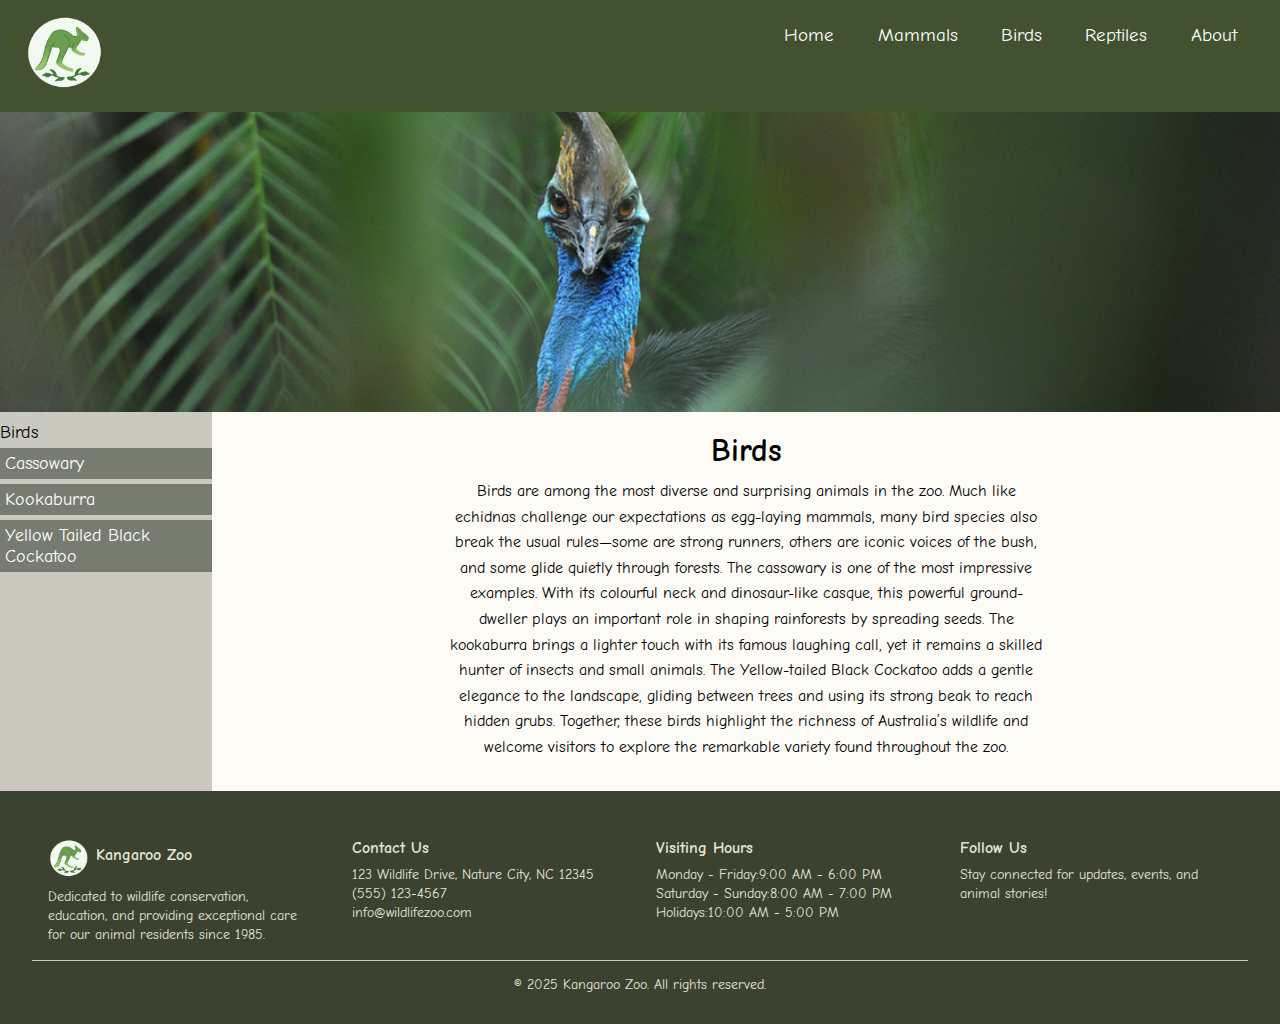
<file: birds.html>
<!DOCTYPE html>
<html lang="en">
  <head>
    <meta charset="UTF-8" />
    <meta name="viewport" content="width=device-width, initial-scale=1.0" />
    <link rel="stylesheet" href="./styles/style.css" />
    <link rel="stylesheet" href="./styles/birds.css" />
    <link
      rel="stylesheet"
      href="https://cdnjs.cloudflare.com/ajax/libs/font-awesome/6.4.0/css/all.min.css"
    />
    <script src="./scripts/birds.js" type="module"></script>
    <link rel="preconnect" href="https://fonts.googleapis.com" />
    <link rel="preconnect" href="https://fonts.gstatic.com" crossorigin />
    <link
      href="https://fonts.googleapis.com/css2?family=Comic+Neue:ital,wght@0,300;0,400;0,700;1,300;1,400;1,700&display=swap"
      rel="stylesheet"
    />
    <title>Kangaroo Zoo | Birds</title>
  </head>
  <body>
    <div class="header">
      <div class="logo">
        <a href="/">
          <img src="./images/Logo.png" alt="Logo" />
        </a>
      </div>
      <div class="ham_menu">
        <i class="fa-solid fa-bars hide"></i>
      </div>
      <div class="navbar">
        <a class="active" href="/">Home</a>
        <a href="mammals.html">Mammals</a>
        <a href="birds.html" aria-current="page">Birds</a>
        <a href="reptiles.html">Reptiles</a>
        <a href="about.html">About</a>
      </div>
    </div>
    <div class="main-div">
      <div class="banner-birds"></div>
      <div class="main">
        <div class="sidebar">Birds</div>
        <div class="main-content">
          <h1>Birds</h1>
          <p>
            Birds are among the most diverse and surprising animals in the zoo.
            Much like echidnas challenge our expectations as egg-laying mammals,
            many bird species also break the usual rules—some are strong
            runners, others are iconic voices of the bush, and some glide
            quietly through forests. The cassowary is one of the most impressive
            examples. With its colourful neck and dinosaur-like casque, this
            powerful ground-dweller plays an important role in shaping
            rainforests by spreading seeds. The kookaburra brings a lighter
            touch with its famous laughing call, yet it remains a skilled hunter
            of insects and small animals. The Yellow-tailed Black Cockatoo adds
            a gentle elegance to the landscape, gliding between trees and using
            its strong beak to reach hidden grubs. Together, these birds
            highlight the richness of Australia’s wildlife and welcome visitors
            to explore the remarkable variety found throughout the zoo.
          </p>
        </div>
        <p></p>
      </div>
    </div>
    <div class="footer">
      <div class="footer-div footer-logo">
        <div class="footer-logo-title">
          <img src="./images/Logo.png" alt="Kangaroo Zoo logo" />
          <h4>Kangaroo Zoo</h4>
        </div>
        <p>
          Dedicated to wildlife conservation,<br />
          education, and providing exceptional care<br />
          for our animal residents since 1985.
        </p>
      </div>
      <div class="footer-div">
        <h4>Contact Us</h4>
        <p>123 Wildlife Drive, Nature City, NC 12345</p>
        <p>(555) 123-4567</p>
        <p>info@wildlifezoo.com</p>
      </div>

      <div class="footer-div">
        <h4>Visiting Hours</h4>
        <p>Monday - Friday:9:00 AM - 6:00 PM</p>
        <p>Saturday - Sunday:8:00 AM - 7:00 PM</p>
        <p>Holidays:10:00 AM - 5:00 PM</p>
      </div>

      <div class="footer-div">
        <h4>Follow Us</h4>
        <p>
          Stay connected for updates, events, and<br />
          animal stories!
        </p>
      </div>

      <div class="footer-copyright">
        <p>&copy; 2025 Kangaroo Zoo. All rights reserved.</p>
      </div>
    </div>
  </body>
</html>
</file>
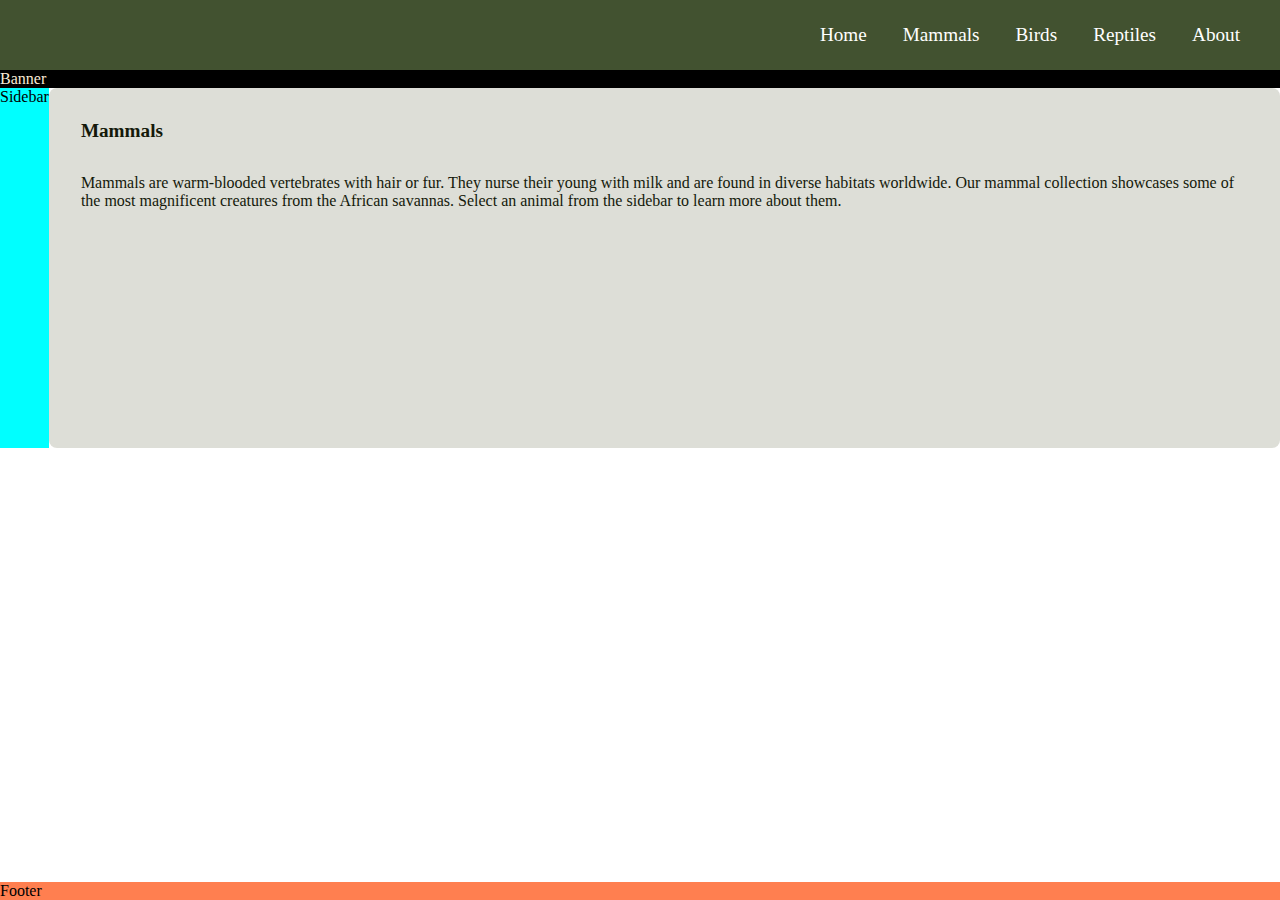
<file: mammals/mammals.html>
<!DOCTYPE html>
<html lang="en">
<head>
  <meta charset="UTF-8">
  <meta name="viewport" content="width=device-width, initial-scale=1.0">
  <link rel="stylesheet" href="./styles/style.css">
  <script src="./scripts/mammals.js" type="module"></script>
  <title>Mammals</title>
</head>
<body>
    <div class="header">
      <div class="logo"></div>
      <div class="navbar">
        <a href="Home">Home</a>
        <a href="Mammals">Mammals</a>
        <a href="Birds">Birds</a>
        <a href="Reptiles">Reptiles</a>
        <a href="About">About</a>
      </div>
    </div>
    <div class="main-div">
      <div class="banner">Banner</div>
      <div class="main">
        <div class="sidebar">Sidebar</div>
        <div class="main-content"></div>
      </div>
    </div>
    <div class="footer">Footer</div>
  </body>
</html>
</file>
<file: styles/style.css>
:root {
  --nav-background-green: #425230;
  --nav-dark-black: #14190a;
  --nav-hover-text: #e4e5d8;
  --white-color: #ffffff;
  --background-body-offwhite: #fcfbf5;
  --dark-grey: #787c70;
  --medium-grey: #c9c9c0;
  --light-grey: #ddded7;
  --footer-background-green: #3c4230;
}

* {
  box-sizing: border-box;
  margin: 0;
  padding: 0;
  font-family: "Comic Neue", cursive;
}

html {
  height: 100vh;
}

body {
  display: flex;
  flex-direction: column;
  min-height: 100vh;
}

.logo img {
  height: 60px;
  transform: scale(1.3);
  transform-origin: left center;
}

.logo img {
  height: 60px;
  transform: scale(1.3);
  transform-origin: left center;
}

.header {
  background-color: var(--nav-background-green);
  padding: 1.5rem;
  display: flex;
  justify-content: space-between;
}

.navbar a {
  color: var(--white-color);
  text-decoration: none;
  border: none;
  padding: 0.85rem 1.2rem;
  font-size: 1.2rem;
  border-radius: 8px;
}

.navbar a:hover {
  color: #14190a;
  background-color: var(--nav-hover-text);
}

.ham_menu {
  display: none;
}

.fa-bars {
  font-size: 2rem;
  color: var(--nav-hover-text);
}

.banner {
  position: relative;
  color: antiquewhite;
  width: 100%;
  height: 60vh;
}


.bg_video {
  position: absolute;
  top: 50%;
  left: 50%;
  width: 100%;
  height: 100%;
  object-fit: cover;
  transform: translate(-50%, -50%);
}

.main-div {
  flex-grow: 1;
}

.main {
  display: flex;
  flex-direction: row;
}

.main-content {
  background-color: var(--background-body-offwhite);
}

.main-paragraph,
.main-title,
.animal-card {
  width: 100%;
  padding: 25px 30px;
  text-align: center;
}

.animal-image {
  margin: 10px;
  width: 200px;
  border-radius: 15px;
  box-shadow: 0 2px 10px var(--dark-grey)
}

.footer {
  background-color: var(--footer-background-green);
  color: var(--nav-hover-text);
  padding: 2rem;
  display: flex;
  flex-wrap: wrap;
  font-size: 1rem;
  flex-direction: column;
  gap: 1.5;
  text-align: center;
}

.footer-div {
  display: flex;
  flex-direction: column;
  align-items: center;
  padding: 1rem;
}

.footer-logo-title {
  display: flex;
  align-items: center;
  gap: 0.5rem;
  margin-bottom: 0.5rem;
}

.footer-logo-title img {
  height: 40px;
  width: auto;
}

.footer-div h4 {
  margin-bottom: 0.5rem;
}

.footer-div p {
  line-height: 1.4;
  font-size: 0.85rem;
  text-align: left;
}

.footer-copyright {
  flex-basis: 100%;
  text-align: center;
  border-top: 1px solid var(--medium-grey);
  font-size: 0.85rem;
  padding-top: 1rem;
}

@media (min-width: 769px) {
  .sidebar-menu-icon {
    display: none;
  }

  .close-button {
    display: none;
  }

  .sidebar {
    background-color: var(--medium-grey);
    width: 20%;
    padding: 10px 0 10px 0;
    font-size: large;
  }

  .sidebar-home {
    background-color: var(--medium-grey);
    width: 20%;
    padding: 10px 0 10px 0;
    font-size: large;
  }

  .sidebar-title {
    margin: 0;
  }

  .sidebar-button {
    background-color: var(--dark-grey);
    color: var(--white-color);
    padding: 5px;
    margin: 5px 0 5px 0;
  }

  .sidebar-button:hover {
    background-color: var(--background-body-offwhite);
    color: var(--nav-dark-black);
  }

  .footer {
    flex-direction: row;
    flex-wrap: wrap;
    justify-content: space-around;
    text-align: left;
  }

  .footer-div {
    align-items: flex-start;
    flex: 1;
  }

  .footer-div p {
    text-align: left;
  }
}

@media screen and (max-width: 768px) {
  .navbar {
    display: flex;
    flex-direction: column;
    text-align: center;
    width: 30%;
    height: 100vh;
    position: fixed;
    top: 0;
    right: 0;
    transform: translateX(100%);
    transition: right 0.3s ease;
    z-index: 1000;
    will-change: transform;
    background-color: var(--nav-hover-text);
  }

  .header {
    padding: 3rem;
  }

  .ham_menu {
    display: block;
    position: absolute;
    right: 2rem;
  }

  .navbar a {
    font-size: 0.5rem;
    color: var(--nav-dark-black);
    font-size: 1rem;
  }

  .navbar.show {
    transform: translateX(0);
  }

  .fa-bars {
    font-size: 2rem;
    color: var(--nav-hover-text);
  }

  .sideburger-menu {
    font-size: 2rem;
    color: var(--dark-grey);
  }

  .sidebar {
    background-color: var(--medium-grey);
  }

  .sidebar-home {
    position: fixed;
    top: 0;
    left: 0;
    height: 100vh;
    width: 240px;
    background-color: var(--medium-grey);
    transform: translateX(-100%);
    z-index: 100;
  }

  .sidebar-button {
    background-color: var(--dark-grey);
    padding: 5px;
    margin: 10px 0;
    color: var(--white-color);
    font-size: x-large;
  }

  .sidebar-menu-icon {
    display: block;
    padding-top: 10px;
    background-color: var(--background-body-offwhite);
  }

  .sidebar-home.show {
    transform: translateX(0);
    transition: transform 0.3s ease;
  }

  .sidebar-title {
    font-size: x-large;
    text-align: center;
    padding-top: 5px;
  }

  .close-button {
    text-align: end;
  }

  .close-icon {
    padding: 15px;
  }
}
</file>
<file: styles/birds.css>
.banner-birds {
    background-image: url(../images/cassowary-banner.jpg);
    background-size: cover;
    background-position: center;
    background-repeat: no-repeat;
    min-height: 300px;
    width: 100%;
}

.sidebar-button.active {
    background-color: var(--background-body-offwhite);
    color: var(--nav-dark-black);
}

.bird-container {
    background-color: var();
    display: flex;
    flex-direction: column;
    align-items: center;
}

.main-content {
    display: flex;
    flex-direction: column;
    align-items: center;
    text-align: center;
    padding: 20px;
    width: 100%;
}

.main-content p {
    max-width: 600px;
    line-height: 1.6;
    margin: 10px 0;
    font-size: 1rem;
}

.readme-btn {
    display: block;
    background-color: var(--dark-grey);
    color: var(--white-color);
    text-decoration: none;
    padding: 5px;
    border-radius: 10px;
}

.readme-btn:hover {
    background-color: var(--nav-background-green);
    color: var(--white-color);
}

.bird-image {
    display: flex;
    width: 200px;
    object-fit: cover;
    border-radius: 15px;
    box-shadow: 0 2px 10px var(--dark-grey)
}

@media screen and (max-width: 768px) {
    .bird-image {
        width: 150px;
    }
}
</file>
<file: mammals/styles/style.css>
:root {
  --nav-backround-green: #425230;
  --nav-dark-black: #14190a;
  --nav-hover-text: #e4e5d8;
  --white-color: #ffffff;
  --background-body-offwhite: #fcfbf5;
  --dark-grey: #787c70;
  --medium-grey: #c9c9c0;
  --light-grey: #ddded7;
  --footer-background-green: #3c4230;
}

* {
  box-sizing: border-box;
  margin: 0;
  padding: 0;
  font-family: cursive;
}

html {
  height: 100vh;
}

body {
  display: flex;
  flex-direction: column;
  min-height: 100%;
}

.header {
  background-color: var(--nav-backround-green);
  padding: 1.5rem;
  display: flex;
  justify-content: space-between;
}

.navbar a {
  color: var(--white-color);
  text-decoration: none;
  border: none;
  padding: 1rem;
  font-size: 1.2rem;
}

.navbar a:hover {
  color: #14190a;
}

.banner {
  background-color: black;
  color: antiquewhite;
}

.main-div {
  flex-grow: 1;
}

.main {
  display: flex;
  flex-direction: row;
  height: 100%;
}

.sidebar {
  background-color: aqua;
  
}

.main-content {
  background-color: var(--light-grey);
  border: transparent;
  border-radius: 8px;
  width: 100%;
  height: 40vh;
  padding: 1rem;
}

.mammalsAbout{

  color: var(--nav-dark-black);
  text-align: left;
  padding: 1rem;
}

.mammalsHeader{

  padding: 1rem;
  font-size: 1.2rem;
  text-align:left;
  color: var(--nav-dark-black);
}

.footer {
  background-color: coral;
}

.mammals_arr{

  display: flex;
  flex-direction: column;
  color: var(--white-color);
  background: var(--dark-grey);
}

.mammal{

  background-color: var(--dark-grey);
  color: var(--white-color);
}
</file>
